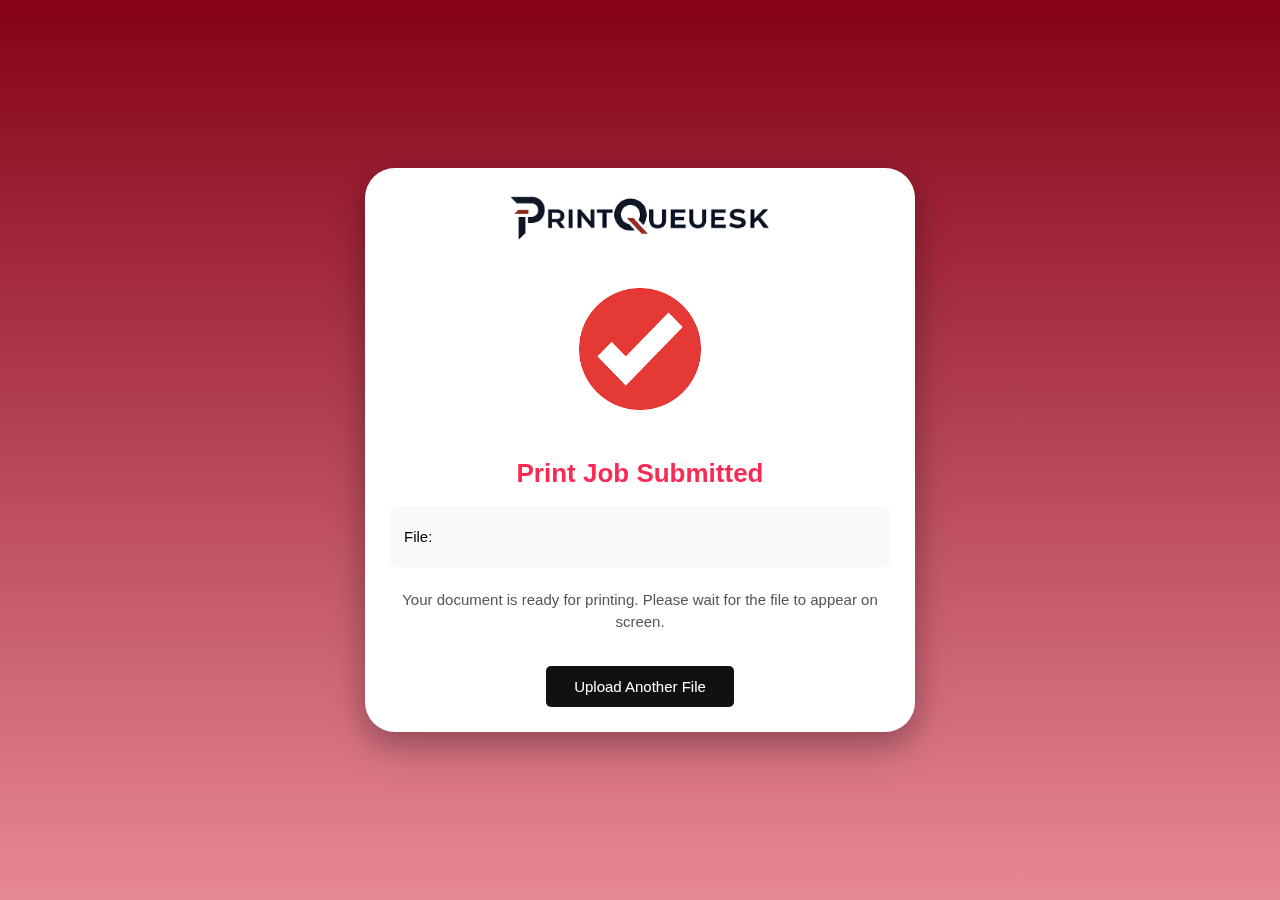
<file: templates/hotspot_uploaded.html>
<!DOCTYPE html>
<html lang="en">
<head>
    <link rel="icon" type="image/png" href="/static/img/tab-icon.png">
    <meta charset="UTF-8">
    <meta name="viewport" content="width=device-width, initial-scale=1.0, maximum-scale=1.0, user-scalable=no">
    <title>Print Job Submitted - PrintQueuesk</title>
    <link rel="stylesheet" href="/static/css/hotspot_uploaded.css">
</head>
<body>
    <div class="container">
        <header>
            <img src="/static/img/logo.png" alt="PrintQueuesk Logo" class="logo">
        </header>
        <img src="/static/img/check.png" alt="Success" class="checklogo">
        <h1>Print Job Submitted</h1>
        
        <div class="file-info">
            <p>File: <strong id="filename"></strong></p>
        </div>
        
        <p class="message">
            Your document is ready for printing. Please wait for the file to appear on screen.
        </p>
        
        <a href="/" class="back-link">Upload Another File</a>
    </div>
    <script>
        document.addEventListener('DOMContentLoaded', function() {
            const urlParams = new URLSearchParams(window.location.search);
            const filename = urlParams.get('filename');
            if (filename) {
                document.getElementById('filename').textContent = decodeURIComponent(filename);
            }
        });
    </script>
</body>
</html>
</file>
<file: static/css/hotspot_uploaded.css>
/* Base styles */
html, body {
    height: 100%;
    overflow: hidden;
    position: fixed;
    width: 100%;
}

body {
    font-family: -apple-system, BlinkMacSystemFont, 'Segoe UI', Roboto, sans-serif;
    background: linear-gradient(to bottom, #850216 0%, #e78896 100%);
    margin: 0;
    padding: 0;
    display: flex;
    justify-content: center;
    align-items: center;
    min-height: 100vh;
    position: fixed;
    top: 0;
    left: 0;
    right: 0;
    bottom: 0;
    overflow: hidden;
}

/* Container styles */
.container {
    width: 92%;
    max-width: 550px;
    background-color: white;
    padding: 25px;
    border-radius: 30px;
    box-shadow: 0 10px 30px rgba(0, 0, 0, 0.2),
                0 15px 40px rgba(0, 0, 0, 0.1),
                0 20px 50px rgba(0, 0, 0, 0.08);
    text-align: center;
    transform: translateZ(0);
    transition: transform 0.3s ease, box-shadow 0.3s ease;
    animation: fadeIn 0.5s ease-out;
    box-sizing: border-box;
    margin: 10px;
}

/* Header styles */
header {
    margin-bottom: 12px;
}

.logo {
    max-width: 270px;
    height: auto;
    margin-bottom: 12px;
    width: 100%;
}

.checklogo {
    max-width: 130px;
    height: auto;
    margin: 12px 0 22px;
    width: 100%;
}

/* Typography */
h1 {
    color: #FA2A55;
    font-size: 26px;
    margin-bottom: 17px;
    word-wrap: break-word;
}

.message {
    margin: 22px 0;
    font-size: 15px;
    color: #555;
    line-height: 1.5;
    padding: 0 12px;
    word-wrap: break-word;
}

/* File info styles */
.file-info {
    background-color: #f9f9f9;
    border-radius: 6px;
    padding: 14px;
    margin: 17px 0;
    text-align: left;
    font-size: 15px;
    word-wrap: break-word;
    overflow-wrap: break-word;
}

.file-info p {
    margin: 6px 0;
    white-space: nowrap;
    overflow: hidden;
    text-overflow: ellipsis;
    width: 100%;
    display: block;
    padding: 2px 0;
}

.file-info strong {
    color: #333;
}

/* Button styles */
.back-link {
    display: inline-block;
    background-color: #111;
    color: white;
    padding: 12px 28px;
    border-radius: 5px;
    text-decoration: none;
    font-weight: 500;
    margin-top: 10px;
    transition: all 0.2s ease;
    border: none;
    cursor: pointer;
    font-size: 15px;
    white-space: nowrap;
}

.back-link:hover {
    background-color: #333;
    transform: translateY(-1px);
    box-shadow: 0 3px 10px rgba(0, 0, 0, 0.1);
}

/* Animations */
@keyframes fadeIn {
    from { 
        opacity: 0; 
        transform: translateY(10px); 
    }
    to { 
        opacity: 1; 
        transform: translateY(0); 
    }
}

/* Responsive adjustments */
@media (max-width: 600px) {
    body {
        padding: 0;
    }
    
    .container {
        width: 96%;
        padding: 20px;
        margin: 5px;
    }
    
    .logo {
        max-width: 220px;
    }
    
    .checklogo {
        max-width: 110px;
    }
    
    h1 {
        font-size: 22px;
        margin-bottom: 12px;
    }
    
    .message {
        font-size: 14px;
        padding: 0 6px;
        margin: 17px 0;
    }
    
    .file-info {
        padding: 12px;
        margin: 12px 0;
        font-size: 14px;
    }
}

/* For very small screens */
@media (max-width: 480px) {
    body {
        padding: 0;
    }
    
    .container {
        width: 99%;
        padding: 16px;
        border-radius: 20px;
        margin: 3px;
    }
    
    .logo {
        max-width: 200px;
        margin-bottom: 10px;
    }
    
    .checklogo {
        max-width: 90px;
        margin: 10px 0 17px;
    }
    
    h1 {
        font-size: 20px;
        margin-bottom: 10px;
    }
    
    .message {
        font-size: 13px;
        padding: 0 4px;
        margin: 14px 0;
    }
    
    .file-info {
        padding: 10px;
        margin: 10px 0;
        font-size: 13px;
    }
    
    .back-link {
        padding: 10px 22px;
        font-size: 14px;
        margin-top: 8px;
    }
}

/* For extremely small screens */
@media (max-width: 360px) {
    body {
        padding: 0;
    }
    
    .container {
        width: 99.5%;
        padding: 14px;
        margin: 2px;
    }
    
    .logo {
        max-width: 170px;
    }
    
    .checklogo {
        max-width: 80px;
    }
    
    h1 {
        font-size: 18px;
    }
    
    .message {
        font-size: 12px;
    }
    
    .file-info {
        font-size: 12px;
        padding: 8px;
    }
    
    .back-link {
        padding: 8px 18px;
        font-size: 13px;
    }
}
</file>
